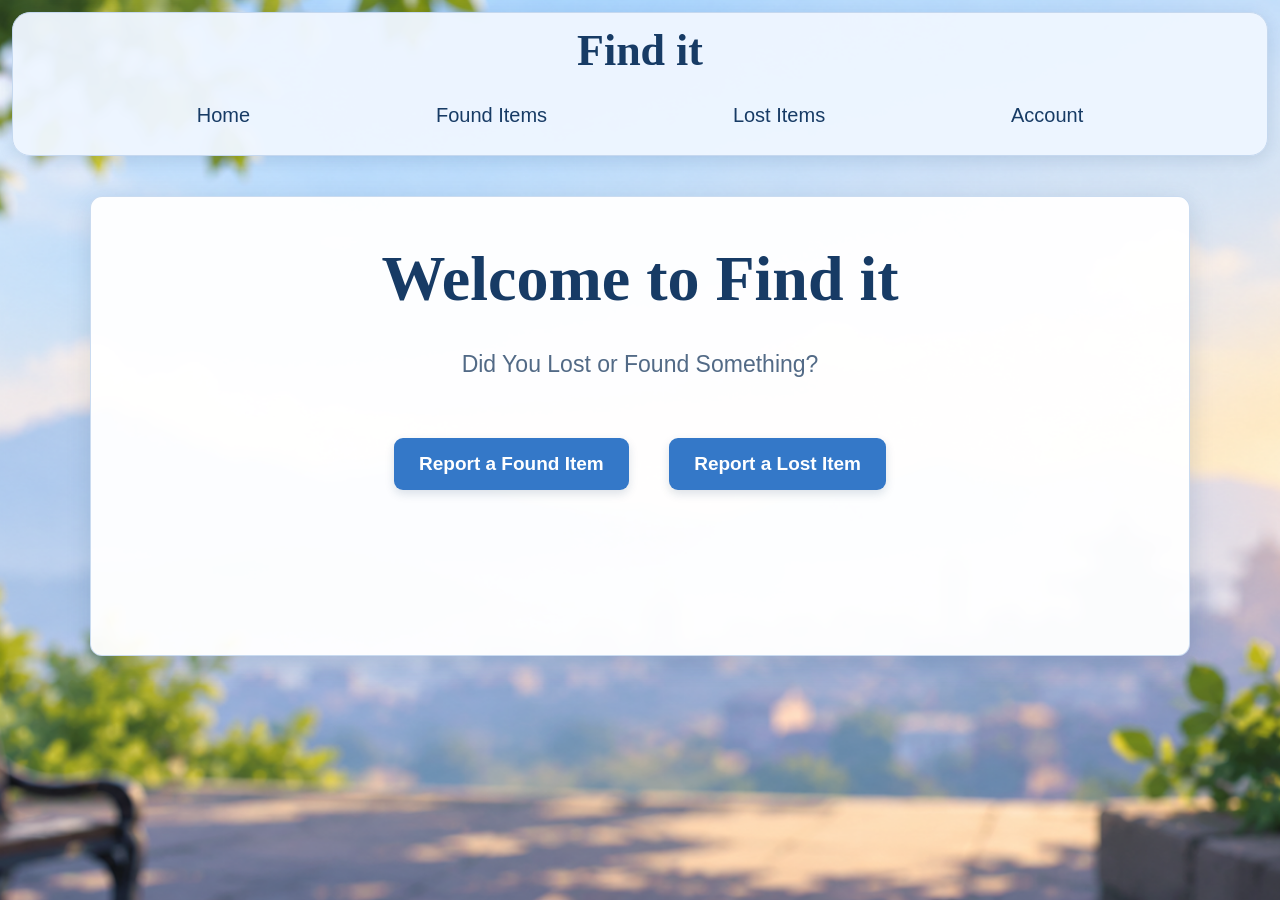
<file: index.html>
<!DOCTYPE html>
<html lang="en">
<head>
    <meta charset="UTF-8">
    <meta name="viewport" content="width=device-width, initial-scale=1.0">
    <title>Find it</title>
    <link rel="stylesheet" href="style.css">
</head>
<body>
    <div class="body">
    <div class="Header">
        <h1>Find it</h1>
        <ul>
            <li><a href="index.html">Home</a></li>
            <li><a href="found.html">Found Items</a></li>
            <li><a href="lost.html">Lost Items</a></li>
            <li class="dropdown">
                <a href="#" class="dropbtn">Account</a>
                <ul class="dropdown-content">
                    <li><a href="register.html">Register</a></li>
                    <li><a href="login.html">Login</a></li>
                </ul>
            </li>
        </ul>
    </div>
    <div class="Content">
        <h1>Welcome to Find it</h1>
        <p>Did You Lost or Found Something?</p>
        <button onclick="window.location.href='found.html'">Report a Found Item</button>
        <button onclick="window.location.href='lost.html'">Report a Lost Item</button>
    </div>
    </div>

</body>
</html>
</file>
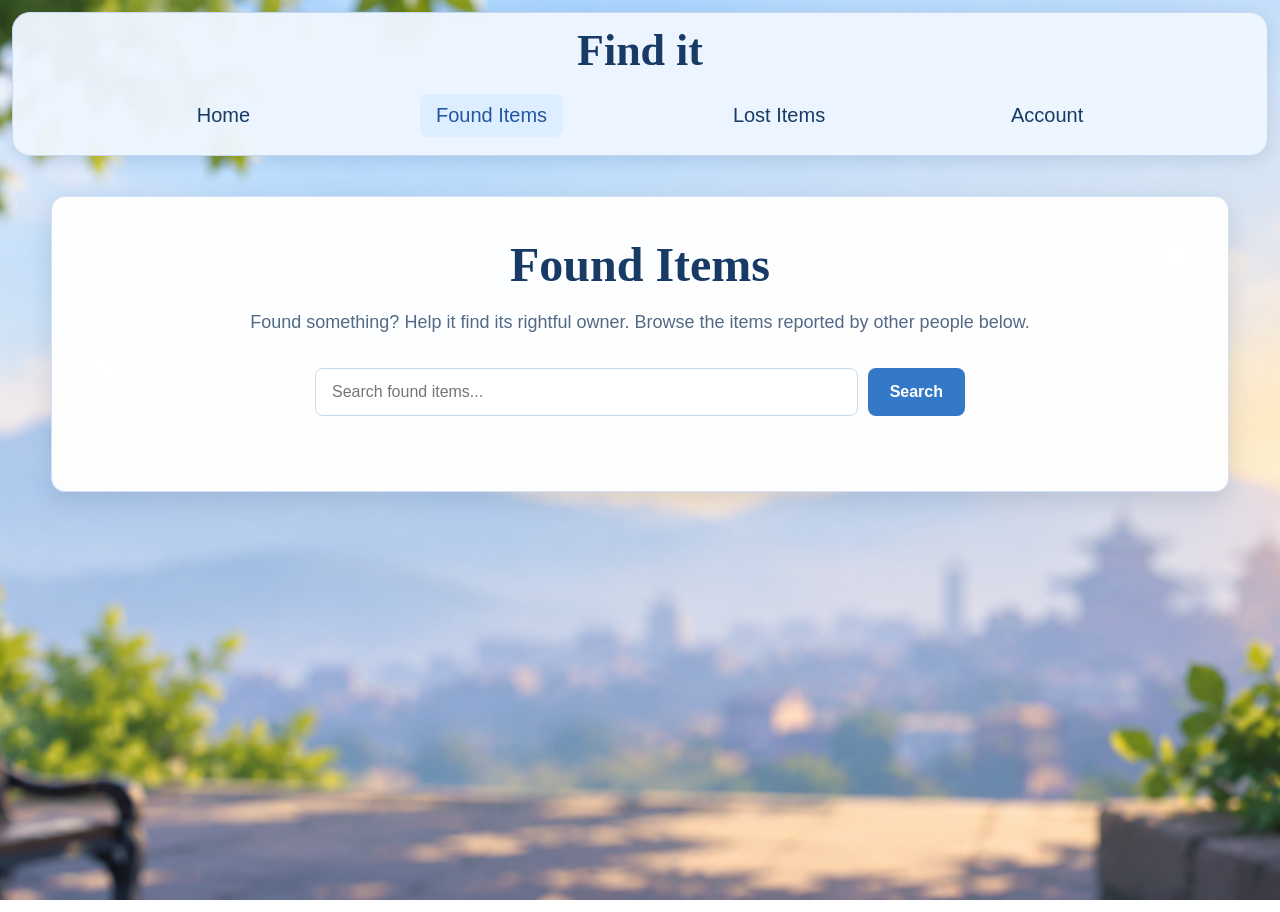
<file: found.html>
<!DOCTYPE html>
<html lang="en">
<head>
    <meta charset="UTF-8">
    <meta name="viewport" content="width=device-width, initial-scale=1.0">
    <title>Found Items | Find it</title>
    <link rel="stylesheet" href="stylef.css">
</head>
<body>

    <!-- Navigation Header -->
    <div class="Header">
        <h1>Find it</h1>

        <ul>
            <li><a href="index.html">Home</a></li>
            <li><a href="find.html" class="active">Found Items</a></li>
            <li><a href="lost.html">Lost Items</a></li>

            <li class="dropdown">
                <a href="#" class="dropbtn">Account</a>
                <ul class="dropdown-content">
                    <li><a href="register.html">Register</a></li>
                    <li><a href="login.html">Login</a></li>
                </ul>
            </li>
        </ul>
    </div>

    <!-- Main Content -->
    <main class="Content">

        <h1>Found Items</h1>
        <p class="intro">
            Found something? Help it find its rightful owner.
            Browse the items reported by other people below.
        </p>

        <!-- Search Bar -->
        <form class="search-form" action="#" method="get">
            <input
                type="search"
                name="search"
                placeholder="Search found items..."
                aria-label="Search found items"
            >
            <button type="submit">Search</button>
        </form>

        <!-- Found Items List -->
        <div class="item-container">

            

        </div>

    </main>



</body>
</html>
</file>
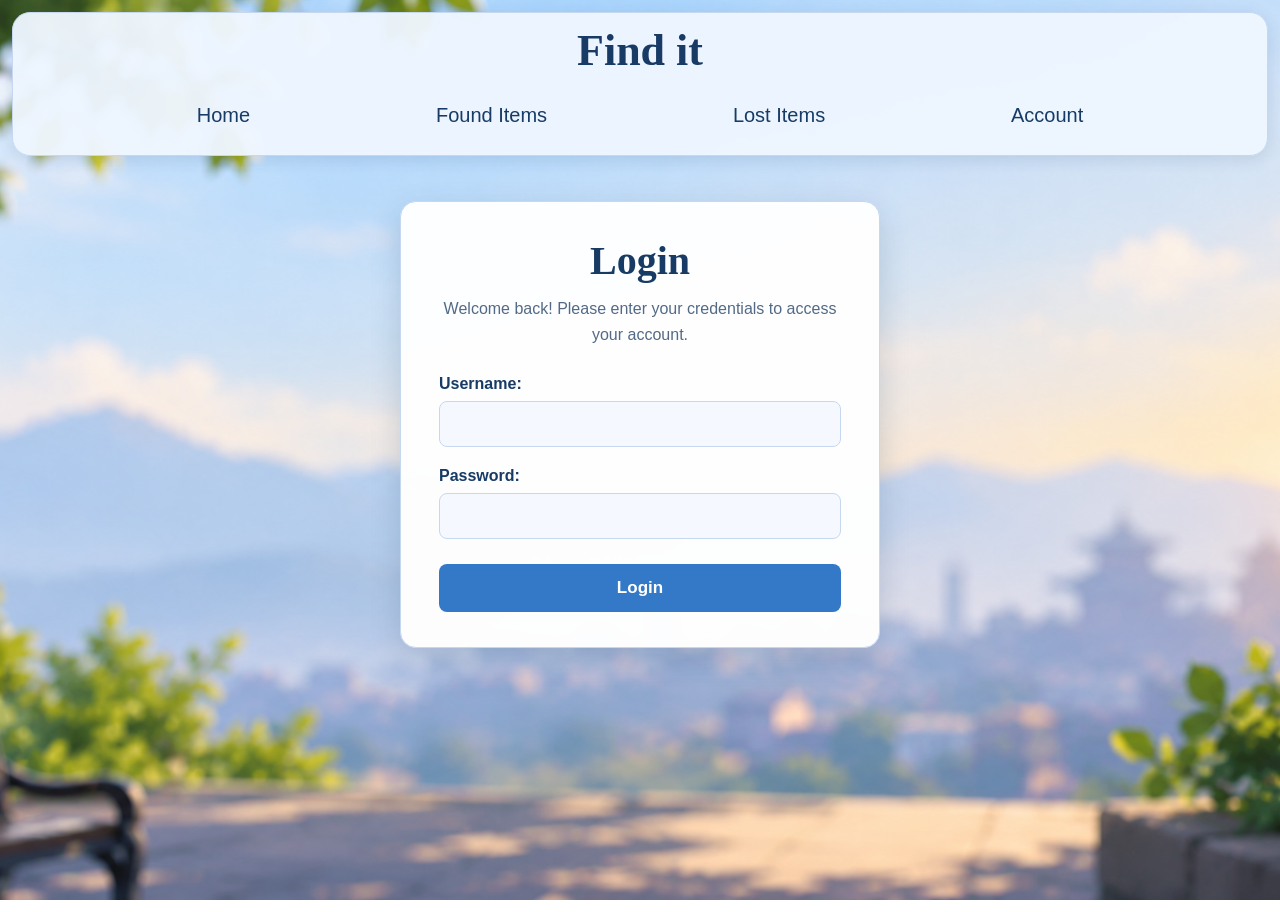
<file: login.html>
<!DOCTYPE html>
<html lang="en">
<head>
    <meta charset="UTF-8">
    <meta name="viewport" content="width=device-width, initial-scale=1.0">
    <title>Login | Find it</title>
    <link rel="stylesheet" href="login.css">
</head>
<body>

    <!-- Navigation Header -->
    <div class="Header">
        <h1>Find it</h1>

        <ul>
            <li><a href="index.html">Home</a></li>
            <li><a href="find.html">Found Items</a></li>
            <li><a href="lost.html">Lost Items</a></li>

            <li class="dropdown">
                <a href="#" class="dropbtn">Account</a>
                <ul class="dropdown-content">
                    <li><a href="register.html">Register</a></li>
                    <li><a href="login.html" class="active">Login</a></li>
                </ul>
            </li>
        </ul>
    </div>

    <!-- Main Content -->
    <main class="Content">

        <h1>Login</h1>
        <p class="intro">
            Welcome back! Please enter your credentials to access your account.
        </p>

        <!-- Login Form -->
        <form class="login-form" action="#" method="post">
            <div class="form-group">
                <label for="username">Username:</label>
                <input type="text" id="username" name="username" required>
            </div>

            <div class="form-group">
                <label for="password">Password:</label>
                <input type="password" id="password" name="password" required>
            </div>

            <button type="submit">Login</button>
        </form>

    </main>



</body>
</html>
</file>
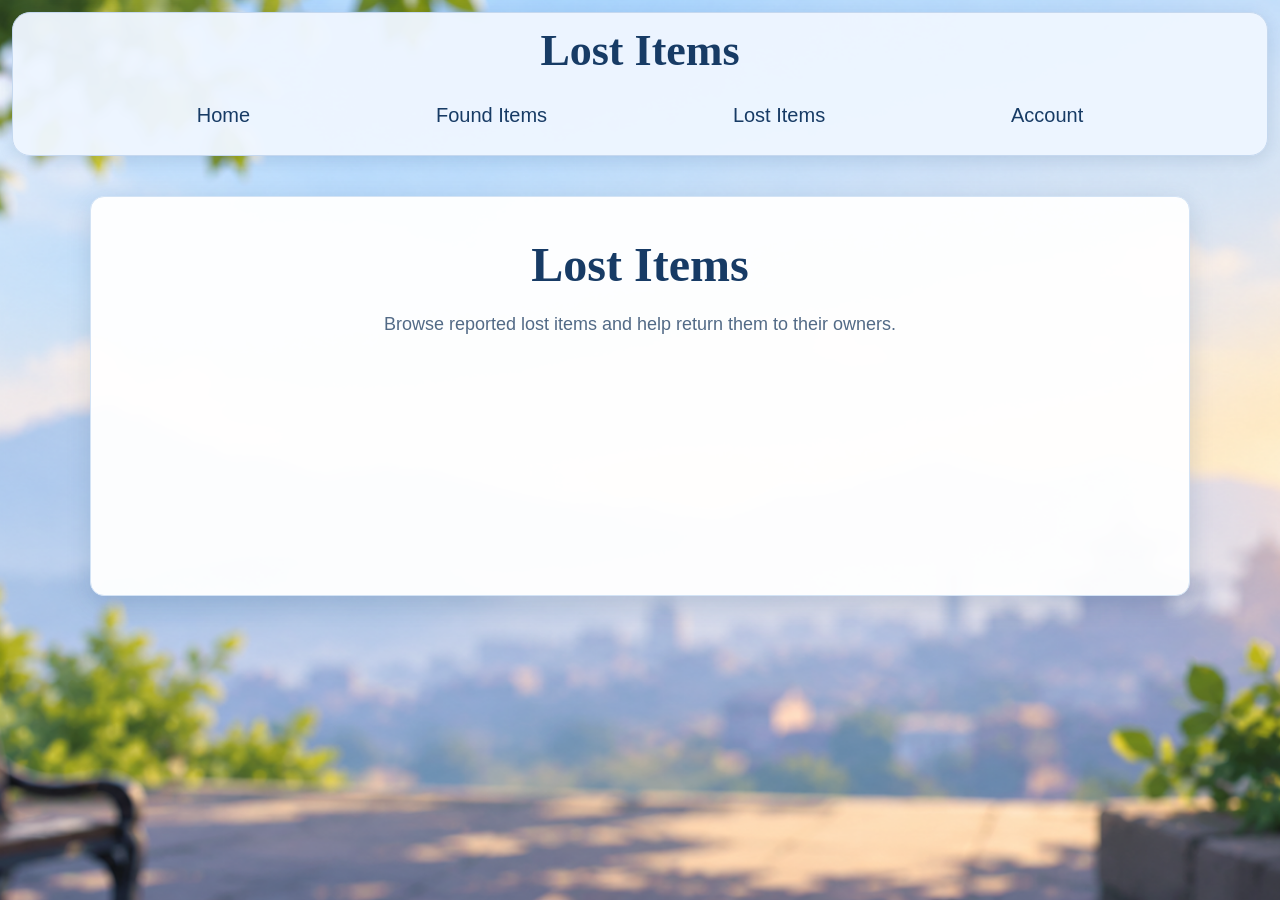
<file: lost.html>
<!DOCTYPE html>
<html lang="en">
<head>
    <meta charset="UTF-8">
    <meta name="viewport" content="width=device-width, initial-scale=1.0">
    <title>Lost Items - Find it</title>
    <link rel="stylesheet" href="stylel.css">
</head>
<body>
    <div class="Header">
        <h1>Lost Items</h1>
        <ul>
            <li><a href="index.html">Home</a></li>
            <li><a href="found.html">Found Items</a></li>
            <li><a href="lost.html">Lost Items</a></li>
            <li class="dropdown">
                <a href="#" class="dropbtn">Account</a>
                <ul class="dropdown-content">
                    <li><a href="register.html">Register</a></li>
                    <li><a href="login.html">Login</a></li>
                </ul>
            </li>
        </ul>
    </div>
   
<div class="Content">
    <h1>Lost Items</h1>
    <p>Browse reported lost items and help return them to their owners.</p>

    <div class="item-container">
       
    </div>
</div>

</body>
</html>
</file>
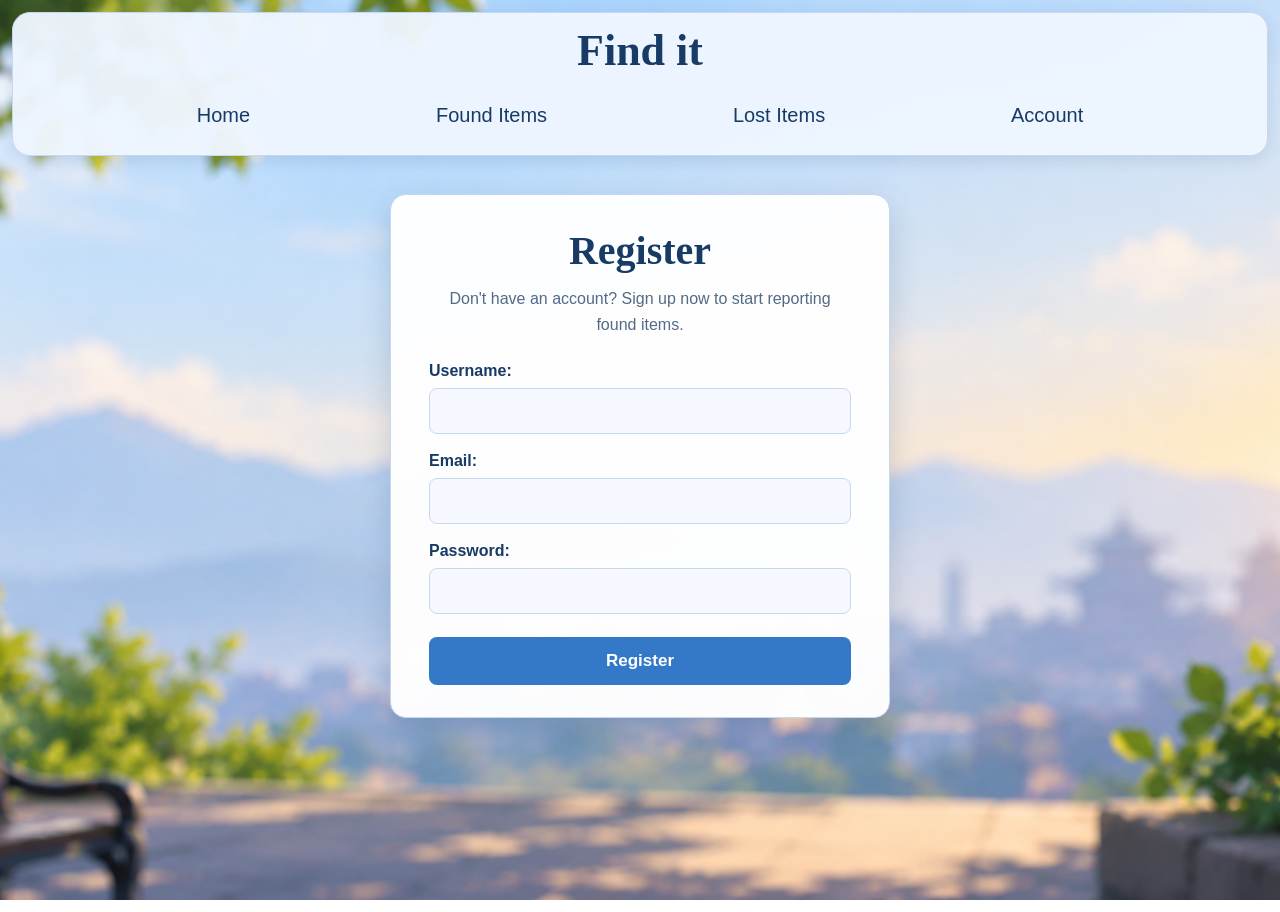
<file: register.html>
<!DOCTYPE html>
<html lang="en">
<head>
    <meta charset="UTF-8">
    <meta name="viewport" content="width=device-width, initial-scale=1.0">
    <title>Register | Find it</title>
    <link rel="stylesheet" href="reg.css">
</head>
<body>

    <!-- Navigation Header -->
    <div class="Header">
        <h1>Find it</h1>

        <ul>
            <li><a href="index.html">Home</a></li>
            <li><a href="find.html">Found Items</a></li>
            <li><a href="lost.html">Lost Items</a></li>

            <li class="dropdown">
                <a href="#" class="dropbtn">Account</a>
                <ul class="dropdown-content">
                    <li><a href="register.html" class="active">Register</a></li>
                    <li><a href="login.html">Login</a></li>
                </ul>
            </li>
        </ul>
    </div>

    <!-- Main Content -->
    <main class="Content">

        <h1>Register</h1>
        <p class="intro">
            Don't have an account? Sign up now to start reporting found items.
        </p>

        <!-- Registration Form -->
        <form class="register-form" action="#" method="post">
            <div class="form-group">
                <label for="username">Username:</label>
                <input type="text" id="username" name="username" required>
            </div>

            <div class="form-group">
                <label for="email">Email:</label>
                <input type="email" id="email" name="email" required>
            </div>

            <div class="form-group">
                <label for="password">Password:</label>
                <input type="password" id="password" name="password" required>
            </div>

            <button type="submit">Register</button>
        </form>

    </main>



</body>
</html>
</file>
<file: style.css>
/* General page styling */
* {
    box-sizing: border-box;
}

body {
    margin: 0;
    min-height: 100vh;
    background: url("bg.png") center / cover fixed no-repeat;
    font-family: Arial, sans-serif;
    color: #26374A;
}

/* Header */
.Header {
    background: rgba(239, 246, 255, 0.96);
    padding: 12px 24px 18px;
    margin: 12px;
    border: 1px solid #C5D8EF;
    border-radius: 18px;
    box-shadow: 0 4px 15px rgba(23, 59, 101, 0.12);
}

/* Center the title correctly */
.Header h1 {
    color: #173B65;
    font-family: Georgia, serif;
    font-size: 44px;
    text-align: center;
    margin: 0 0 18px;
}

/* Main navigation */
.Header > ul {
    display: flex;
    justify-content: space-evenly;
    align-items: center;
    flex-wrap: wrap;
    gap: 10px;
    list-style: none;
    padding: 0;
    margin: 0;
}

.Header > ul > li {
    position: relative;
}

/* Navbar links */
.Header a {
    display: block;
    padding: 10px 16px;
    color: #173B65;
    font-size: 20px;
    text-decoration: none;
    border-radius: 8px;
    transition: background 0.25s, color 0.25s;
}

.Header > ul > li > a:hover {
    background: #DCEEFF;
    color: #2455A4;
}

/* Account dropdown */
.Header .dropdown-content {
    display: none;
    position: absolute;
    top: 100%;
    left: 0;
    min-width: 160px;
    padding: 6px;
    margin: 0;
    list-style: none;
    background: #FFFFFF;
    border: 1px solid #C5D8EF;
    border-radius: 10px;
    box-shadow: 0 8px 20px rgba(23, 59, 101, 0.18);
    z-index: 1000;
}

.Header .dropdown:hover > .dropdown-content,
.Header .dropdown:focus-within > .dropdown-content {
    display: block;
}

.Header .dropdown-content li {
    display: block;
}

.Header .dropdown-content a {
    padding: 10px 12px;
    font-size: 17px;
    white-space: nowrap;
}

.Header .dropdown-content a:hover {
    background: #DCEEFF;
    color: #173B65;
}

/* Welcome card */
.Content {
    width: min(90%, 1100px);
    min-height: 460px;
    margin: 40px auto;
    padding: 45px 30px;
    text-align: center;
    background: rgba(255, 255, 255, 0.96);
    border: 1px solid rgba(197, 216, 239, 0.9);
    border-radius: 12px;
    box-shadow: 0 8px 25px rgba(23, 59, 101, 0.15);
}

/* Welcome heading */
.Content h1 {
    margin: 0 0 30px;
    color: #173B65;
    font-family: Georgia, serif;
    font-size: clamp(36px, 5vw, 64px);
}

/* Description */
.Content p {
    margin: 20px 0 45px;
    font-size: 23px;
    line-height: 1.6;
    color: #526A86;
}

/* Buttons */
.Content button {
    display: inline-block;
    margin: 10px 18px;
    padding: 15px 25px;
    border: none;
    border-radius: 9px;
    background: #3478C8;
    color: white;
    font-size: 19px;
    font-weight: bold;
    cursor: pointer;
    box-shadow: 0 4px 10px rgba(23, 59, 101, 0.15);
    transition: background 0.25s, transform 0.25s;
}

.Content button:hover {
    background: #2455A4;
    transform: translateY(-2px);
}

/* Small screens */
@media (max-width: 600px) {
    .Header {
        margin: 8px;
        padding: 12px;
    }

    .Header h1 {
        font-size: 36px;
    }

    .Header > ul {
        gap: 4px;
    }

    .Header a {
        padding: 8px;
        font-size: 16px;
    }

    .Content {
        width: 92%;
        min-height: 350px;
        margin: 24px auto;
        padding: 35px 15px;
    }

    .Content p {
        font-size: 18px;
    }

    .Content button {
        margin: 8px;
        width: min(100%, 280px);
        font-size: 16px;
    }
}
</file>
<file: stylef.css>
/* =========================
   GENERAL PAGE
========================= */

* {
    box-sizing: border-box;
}

body {
    margin: 0;
    min-height: 100vh;
    background: url("bg.png") center / cover fixed no-repeat;
    font-family: Arial, sans-serif;
    color: #26374A;
}

/* =========================
   HEADER
========================= */

.Header {
    background: rgba(239, 246, 255, 0.96);
    padding: 12px 24px 18px;
    margin: 12px;
    border: 1px solid #C5D8EF;
    border-radius: 18px;
    box-shadow: 0 4px 15px rgba(23, 59, 101, 0.12);
}

.Header h1 {
    font-family: Georgia, serif;
    font-size: 44px;
    color: #173B65;
    text-align: center;
    margin: 0 0 18px;
}

/* Main navigation */
.Header > ul {
    display: flex;
    justify-content: space-evenly;
    align-items: center;
    flex-wrap: wrap;
    gap: 10px;
    list-style: none;
    padding: 0;
    margin: 0;
}

.Header > ul > li {
    position: relative;
}

.Header a {
    display: block;
    padding: 10px 16px;
    color: #173B65;
    text-decoration: none;
    font-size: 20px;
    border-radius: 8px;
    transition: 0.25s ease;
}

.Header > ul > li > a:hover,
.Header a.active {
    background: #DCEEFF;
    color: #2455A4;
}

/* Account dropdown */
.Header .dropdown-content {
    display: none;
    position: absolute;
    top: 100%;
    left: 0;
    min-width: 160px;
    width: max-content;
    padding: 6px;
    margin: 0;
    list-style: none;
    background: #FFFFFF;
    border: 1px solid #C5D8EF;
    border-radius: 10px;
    box-shadow: 0 8px 20px rgba(23, 59, 101, 0.18);
    z-index: 1000;
}

.Header .dropdown:hover > .dropdown-content,
.Header .dropdown:focus-within > .dropdown-content {
    display: block;
}

.Header .dropdown-content li {
    display: block;
}

.Header .dropdown-content a {
    padding: 10px 12px;
    font-size: 17px;
    white-space: nowrap;
}

.Header .dropdown-content a:hover {
    background: #DCEEFF;
}

/* =========================
   MAIN CONTENT
========================= */

.Content {
    width: min(92%, 1200px);
    margin: 40px auto;
    padding: 40px;
    background: rgba(255, 255, 255, 0.97);
    border: 1px solid #D3E3F5;
    border-radius: 14px;
    box-shadow: 0 8px 25px rgba(23, 59, 101, 0.15);
}

.Content > h1 {
    text-align: center;
    font-family: Georgia, serif;
    font-size: clamp(34px, 4vw, 48px);
    color: #173B65;
    margin: 0 0 15px;
}

.intro {
    text-align: center;
    color: #526A86;
    font-size: 18px;
    line-height: 1.7;
    margin: 0 auto 30px;
}

/* =========================
   SEARCH BAR
========================= */

.search-form {
    display: flex;
    gap: 10px;
    max-width: 650px;
    margin: 0 auto 35px;
}

.search-form input {
    flex: 1;
    min-width: 0;
    padding: 14px 16px;
    border: 1px solid #C5D8EF;
    border-radius: 8px;
    font-size: 16px;
    outline: none;
}

.search-form input:focus {
    border-color: #3478C8;
    box-shadow: 0 0 0 3px rgba(52, 120, 200, 0.12);
}

.search-form button {
    padding: 12px 22px;
    background: #3478C8;
    color: white;
    border: none;
    border-radius: 8px;
    font-size: 16px;
    font-weight: bold;
    cursor: pointer;
}

.search-form button:hover {
    background: #2455A4;
}

/* =========================
   FOUND ITEM CARDS
========================= */

.item-container {
    display: grid;
    grid-template-columns: repeat(auto-fit, minmax(230px, 1fr));
    gap: 24px;
    align-items: stretch;
}

.item-card {
    display: flex;
    flex-direction: column;
    align-items: stretch;
    padding: 20px;
    background: #F5F9FF;
    border: 1px solid #D3E3F5;
    border-radius: 12px;
    box-shadow: 0 4px 12px rgba(23, 59, 101, 0.08);
    transition: transform 0.25s, box-shadow 0.25s;
}

.item-card:hover {
    transform: translateY(-5px);
    box-shadow: 0 8px 20px rgba(23, 59, 101, 0.15);
}

/* Item image */
.item-card img {
    width: 100%;
    height: 190px;
    object-fit: cover;
    border-radius: 8px;
    margin-bottom: 16px;
}

.status {
    align-self: flex-start;
    padding: 5px 10px;
    background: #DCEEFF;
    color: #2455A4;
    border-radius: 20px;
    font-size: 13px;
    font-weight: bold;
}

.item-card h2 {
    color: #173B65;
    font-size: 23px;
    margin: 12px 0;
}

.item-card p {
    font-size: 15px;
    line-height: 1.6;
    color: #526A86;
    margin: 5px 0;
}

/* Claim button */
.item-button {
    display: block;
    margin-top: auto;
    padding: 12px 15px;
    text-align: center;
    text-decoration: none;
    background: #3478C8;
    color: #FFFFFF;
    border-radius: 8px;
    font-size: 16px;
    font-weight: bold;
    margin-top: 20px;
    transition: background 0.25s;
}

.item-button:hover {
    background: #2455A4;
}

/* Page notice */
.notice {
    margin: 30px 0 0;
    padding: 14px;
    background: #EAF3FF;
    border-left: 4px solid #3478C8;
    border-radius: 5px;
    color: #354F6D;
    line-height: 1.6;
}

/* =========================
   FOOTER
========================= */

.footer {
    padding: 18px;
    margin-top: 40px;
    text-align: center;
    background: rgba(23, 59, 101, 0.95);
    color: #FFFFFF;
}

/* =========================
   RESPONSIVE DESIGN
========================= */

@media (max-width: 600px) {
    .Header {
        margin: 8px;
        padding: 12px;
    }

    .Header h1 {
        font-size: 36px;
    }

    .Header a {
        font-size: 16px;
        padding: 8px;
    }

    .Content {
        width: 94%;
        padding: 24px 16px;
        margin: 24px auto;
    }

    .search-form {
        flex-direction: column;
    }

    .search-form button {
        width: 100%;
    }

    .item-container {
        grid-template-columns: 1fr;
    }
}
</file>
<file: login.css>
/* ===== General page ===== */
* {
    box-sizing: border-box;
}

body {
    margin: 0;
    min-height: 100vh;
    background: url("bg.png") center / cover fixed no-repeat;
    font-family: Arial, sans-serif;
    color: #26374A;
}

/* ===== Header ===== */
.Header {
    background: rgba(239, 246, 255, 0.96);
    padding: 12px 24px 18px;
    margin: 12px;
    border: 1px solid #C5D8EF;
    border-radius: 18px;
    box-shadow: 0 4px 15px rgba(23, 59, 101, 0.12);
}

.Header h1 {
    font-family: Georgia, serif;
    font-size: 44px;
    text-align: center;
    color: #173B65;
    margin: 0 0 18px;
}

.Header > ul {
    display: flex;
    justify-content: space-evenly;
    align-items: center;
    flex-wrap: wrap;
    gap: 10px;
    list-style: none;
    padding: 0;
    margin: 0;
}

.Header > ul > li {
    position: relative;
}

.Header a {
    display: block;
    padding: 10px 16px;
    color: #173B65;
    text-decoration: none;
    font-size: 20px;
    border-radius: 8px;
    transition: 0.25s ease;
}

.Header > ul > li > a:hover,
.Header a.active {
    background: #DCEEFF;
    color: #2455A4;
}

/* Account dropdown */
.Header .dropdown-content {
    display: none;
    position: absolute;
    top: 100%;
    left: 0;
    min-width: 160px;
    width: max-content;
    padding: 6px;
    margin: 0;
    list-style: none;
    background: #FFFFFF;
    border: 1px solid #C5D8EF;
    border-radius: 10px;
    box-shadow: 0 8px 20px rgba(23, 59, 101, 0.18);
    z-index: 1000;
}

.Header .dropdown:hover > .dropdown-content,
.Header .dropdown:focus-within > .dropdown-content {
    display: block;
}

.Header .dropdown-content li {
    display: block;
}

.Header .dropdown-content a {
    padding: 10px 12px;
    font-size: 17px;
    white-space: nowrap;
}

.Header .dropdown-content a:hover {
    background: #DCEEFF;
}

/* ===== Login card ===== */
.Content {
    width: min(90%, 480px);
    margin: 45px auto;
    padding: 35px 38px;
    background: rgba(255, 255, 255, 0.97);
    border: 1px solid #C5D8EF;
    border-radius: 16px;
    box-shadow: 0 10px 30px rgba(23, 59, 101, 0.18);
}

.Content h1 {
    margin: 0 0 12px;
    text-align: center;
    font-family: Georgia, serif;
    font-size: 40px;
    color: #173B65;
}

.intro {
    text-align: center;
    color: #526A86;
    font-size: 16px;
    line-height: 1.6;
    margin: 0 0 28px;
}

/* ===== Form ===== */
.login-form {
    display: flex;
    flex-direction: column;
    gap: 20px;
}

.form-group {
    display: flex;
    flex-direction: column;
    gap: 8px;
}

.form-group label {
    color: #173B65;
    font-size: 16px;
    font-weight: bold;
}

.form-group input {
    width: 100%;
    padding: 13px 14px;
    font-size: 16px;
    color: #26374A;
    background: #F5F9FF;
    border: 1px solid #C5D8EF;
    border-radius: 8px;
    outline: none;
    transition: border-color 0.25s, box-shadow 0.25s;
}

.form-group input:focus {
    border-color: #3478C8;
    box-shadow: 0 0 0 3px rgba(52, 120, 200, 0.14);
}

/* Login button */
.login-form button {
    width: 100%;
    padding: 14px;
    margin-top: 5px;
    border: none;
    border-radius: 8px;
    background: #3478C8;
    color: #FFFFFF;
    font-size: 17px;
    font-weight: bold;
    cursor: pointer;
    transition: background 0.25s, transform 0.25s;
}

.login-form button:hover {
    background: #2455A4;
    transform: translateY(-2px);
}

/* ===== Mobile layout ===== */
@media (max-width: 600px) {
    .Header {
        margin: 8px;
        padding: 12px;
    }

    .Header h1 {
        font-size: 36px;
    }

    .Header a {
        font-size: 16px;
        padding: 8px;
    }

    .Content {
        width: 92%;
        margin: 28px auto;
        padding: 28px 22px;
    }

    .Content h1 {
        font-size: 34px;
    }
}
</file>
<file: stylel.css>
/* =========================
   GENERAL PAGE
========================= */

* {
    box-sizing: border-box;
}

body {
    margin: 0;
    min-height: 100vh;
    background: url("bg.png") center / cover fixed no-repeat;
    font-family: Arial, sans-serif;
    color: #26374A;
}

/* =========================
   HEADER
========================= */

.Header {
    background: rgba(239, 246, 255, 0.96);
    padding: 12px 24px 18px;
    margin: 12px;
    border: 1px solid #C5D8EF;
    border-radius: 18px;
    box-shadow: 0 4px 15px rgba(23, 59, 101, 0.12);
}

.Header h1 {
    font-family: Georgia, serif;
    font-size: 44px;
    color: #173B65;
    text-align: center;
    margin: 0 0 18px;
}

/* Main navigation */
.Header > ul {
    display: flex;
    justify-content: space-evenly;
    align-items: center;
    flex-wrap: wrap;
    gap: 10px;
    list-style: none;
    padding: 0;
    margin: 0;
}

.Header > ul > li {
    position: relative;
}

.Header a {
    display: block;
    padding: 10px 16px;
    color: #173B65;
    text-decoration: none;
    font-size: 20px;
    border-radius: 8px;
    transition: 0.25s ease;
}

.Header > ul > li > a:hover {
    background: #DCEEFF;
    color: #2455A4;
}

/* Account dropdown */
.Header .dropdown-content {
    display: none;
    position: absolute;
    top: 100%;
    left: 0;
    min-width: 160px;
    width: max-content;
    padding: 6px;
    margin: 0;
    list-style: none;
    background: #FFFFFF;
    border: 1px solid #C5D8EF;
    border-radius: 10px;
    box-shadow: 0 8px 20px rgba(23, 59, 101, 0.18);
    z-index: 1000;
}

.Header .dropdown:hover > .dropdown-content,
.Header .dropdown:focus-within > .dropdown-content {
    display: block;
}

.Header .dropdown-content li {
    display: block;
}

.Header .dropdown-content a {
    padding: 10px 12px;
    font-size: 17px;
    white-space: nowrap;
}

.Header .dropdown-content a:hover {
    background: #DCEEFF;
}

/* =========================
   LOST ITEMS CONTENT
========================= */

.Content {
    width: min(90%, 1100px);
    min-height: 400px;
    margin: 40px auto;
    padding: 40px;
    background: rgba(255, 255, 255, 0.96);
    border: 1px solid #D3E3F5;
    border-radius: 14px;
    box-shadow: 0 8px 25px rgba(23, 59, 101, 0.15);
}

/* Page heading */
.Content h1 {
    text-align: center;
    font-family: Georgia, serif;
    font-size: clamp(32px, 4vw, 48px);
    color: #173B65;
    margin: 0 0 15px;
}

/* Introductory paragraph */
.Content p {
    text-align: center;
    font-size: 18px;
    line-height: 1.6;
    color: #526A86;
    margin-bottom: 30px;
}

/* =========================
   LOST ITEM CARDS
========================= */

.item-container {
    display: grid;
    grid-template-columns: repeat(auto-fit, minmax(230px, 1fr));
    gap: 24px;
    margin-top: 30px;
}

.item-card {
    background: #F5F9FF;
    border: 1px solid #D3E3F5;
    border-radius: 12px;
    padding: 22px;
    box-shadow: 0 4px 12px rgba(23, 59, 101, 0.08);
    transition: transform 0.25s, box-shadow 0.25s;
}

.item-card:hover {
    transform: translateY(-5px);
    box-shadow: 0 8px 20px rgba(23, 59, 101, 0.15);
}

.item-card h2 {
    color: #2455A4;
    font-size: 22px;
    margin-top: 0;
}

.item-card p {
    text-align: left;
    font-size: 16px;
    margin: 10px 0;
}

/* Item images */
.item-card img {
    display: block;
    width: 100%;
    height: 190px;
    object-fit: cover;
    border-radius: 8px;
    margin-bottom: 15px;
}

/* Report / contact button */
.item-card button {
    width: 100%;
    padding: 12px 16px;
    border: none;
    border-radius: 8px;
    background: #3478C8;
    color: #FFFFFF;
    font-size: 16px;
    font-weight: bold;
    cursor: pointer;
    transition: background 0.25s;
}

.item-card button:hover {
    background: #2455A4;
}

/* =========================
   RESPONSIVE DESIGN
========================= */

@media (max-width: 600px) {
    .Header {
        margin: 8px;
        padding: 12px;
    }

    .Header h1 {
        font-size: 36px;
    }

    .Header a {
        font-size: 16px;
        padding: 8px;
    }

    .Content {
        width: 92%;
        margin: 24px auto;
        padding: 25px 18px;
    }

    .item-container {
        grid-template-columns: 1fr;
    }
}
</file>
<file: reg.css>
/* ===== General page ===== */
* {
    box-sizing: border-box;
}

body {
    margin: 0;
    min-height: 100vh;
    background: url("bg.png") center / cover fixed no-repeat;
    font-family: Arial, sans-serif;
    color: #26374A;
}

/* ===== Header ===== */
.Header {
    background: rgba(239, 246, 255, 0.96);
    padding: 12px 24px 18px;
    margin: 12px;
    border: 1px solid #C5D8EF;
    border-radius: 18px;
    box-shadow: 0 4px 15px rgba(23, 59, 101, 0.12);
}

.Header h1 {
    font-family: Georgia, serif;
    font-size: 44px;
    text-align: center;
    color: #173B65;
    margin: 0 0 18px;
}

.Header > ul {
    display: flex;
    justify-content: space-evenly;
    align-items: center;
    flex-wrap: wrap;
    gap: 10px;
    list-style: none;
    padding: 0;
    margin: 0;
}

.Header > ul > li {
    position: relative;
}

.Header a {
    display: block;
    padding: 10px 16px;
    color: #173B65;
    text-decoration: none;
    font-size: 20px;
    border-radius: 8px;
    transition: 0.25s ease;
}

.Header > ul > li > a:hover,
.Header a.active {
    background: #DCEEFF;
    color: #2455A4;
}

/* Account dropdown */
.Header .dropdown-content {
    display: none;
    position: absolute;
    top: 100%;
    left: 0;
    min-width: 160px;
    width: max-content;
    padding: 6px;
    margin: 0;
    list-style: none;
    background: #FFFFFF;
    border: 1px solid #C5D8EF;
    border-radius: 10px;
    box-shadow: 0 8px 20px rgba(23, 59, 101, 0.18);
    z-index: 1000;
}

.Header .dropdown:hover > .dropdown-content,
.Header .dropdown:focus-within > .dropdown-content {
    display: block;
}

.Header .dropdown-content li {
    display: block;
}

.Header .dropdown-content a {
    padding: 10px 12px;
    font-size: 17px;
    white-space: nowrap;
}

.Header .dropdown-content a:hover {
    background: #DCEEFF;
}

/* ===== Registration card ===== */
.Content {
    width: min(90%, 500px);
    margin: 38px auto;
    padding: 32px 38px;
    background: rgba(255, 255, 255, 0.97);
    border: 1px solid #C5D8EF;
    border-radius: 16px;
    box-shadow: 0 10px 30px rgba(23, 59, 101, 0.18);
}

.Content h1 {
    margin: 0 0 12px;
    text-align: center;
    font-family: Georgia, serif;
    font-size: 40px;
    color: #173B65;
}

.intro {
    text-align: center;
    color: #526A86;
    font-size: 16px;
    line-height: 1.6;
    margin: 0 0 25px;
}

/* ===== Registration form ===== */
.register-form {
    display: flex;
    flex-direction: column;
    gap: 18px;
}

.form-group {
    display: flex;
    flex-direction: column;
    gap: 8px;
}

.form-group label {
    color: #173B65;
    font-size: 16px;
    font-weight: bold;
}

.form-group input {
    width: 100%;
    padding: 13px 14px;
    font-size: 16px;
    color: #26374A;
    background: #F5F9FF;
    border: 1px solid #C5D8EF;
    border-radius: 8px;
    outline: none;
    transition: border-color 0.25s, box-shadow 0.25s;
}

.form-group input:focus {
    border-color: #3478C8;
    box-shadow: 0 0 0 3px rgba(52, 120, 200, 0.14);
}

/* Register button */
.register-form button {
    width: 100%;
    padding: 14px;
    margin-top: 5px;
    border: none;
    border-radius: 8px;
    background: #3478C8;
    color: #FFFFFF;
    font-size: 17px;
    font-weight: bold;
    cursor: pointer;
    transition: background 0.25s, transform 0.25s;
}

.register-form button:hover {
    background: #2455A4;
    transform: translateY(-2px);
}

/* ===== Mobile layout ===== */
@media (max-width: 600px) {
    .Header {
        margin: 8px;
        padding: 12px;
    }

    .Header h1 {
        font-size: 36px;
    }

    .Header a {
        font-size: 16px;
        padding: 8px;
    }

    .Content {
        width: 92%;
        margin: 25px auto;
        padding: 26px 22px;
    }

    .Content h1 {
        font-size: 34px;
    }
}
</file>
